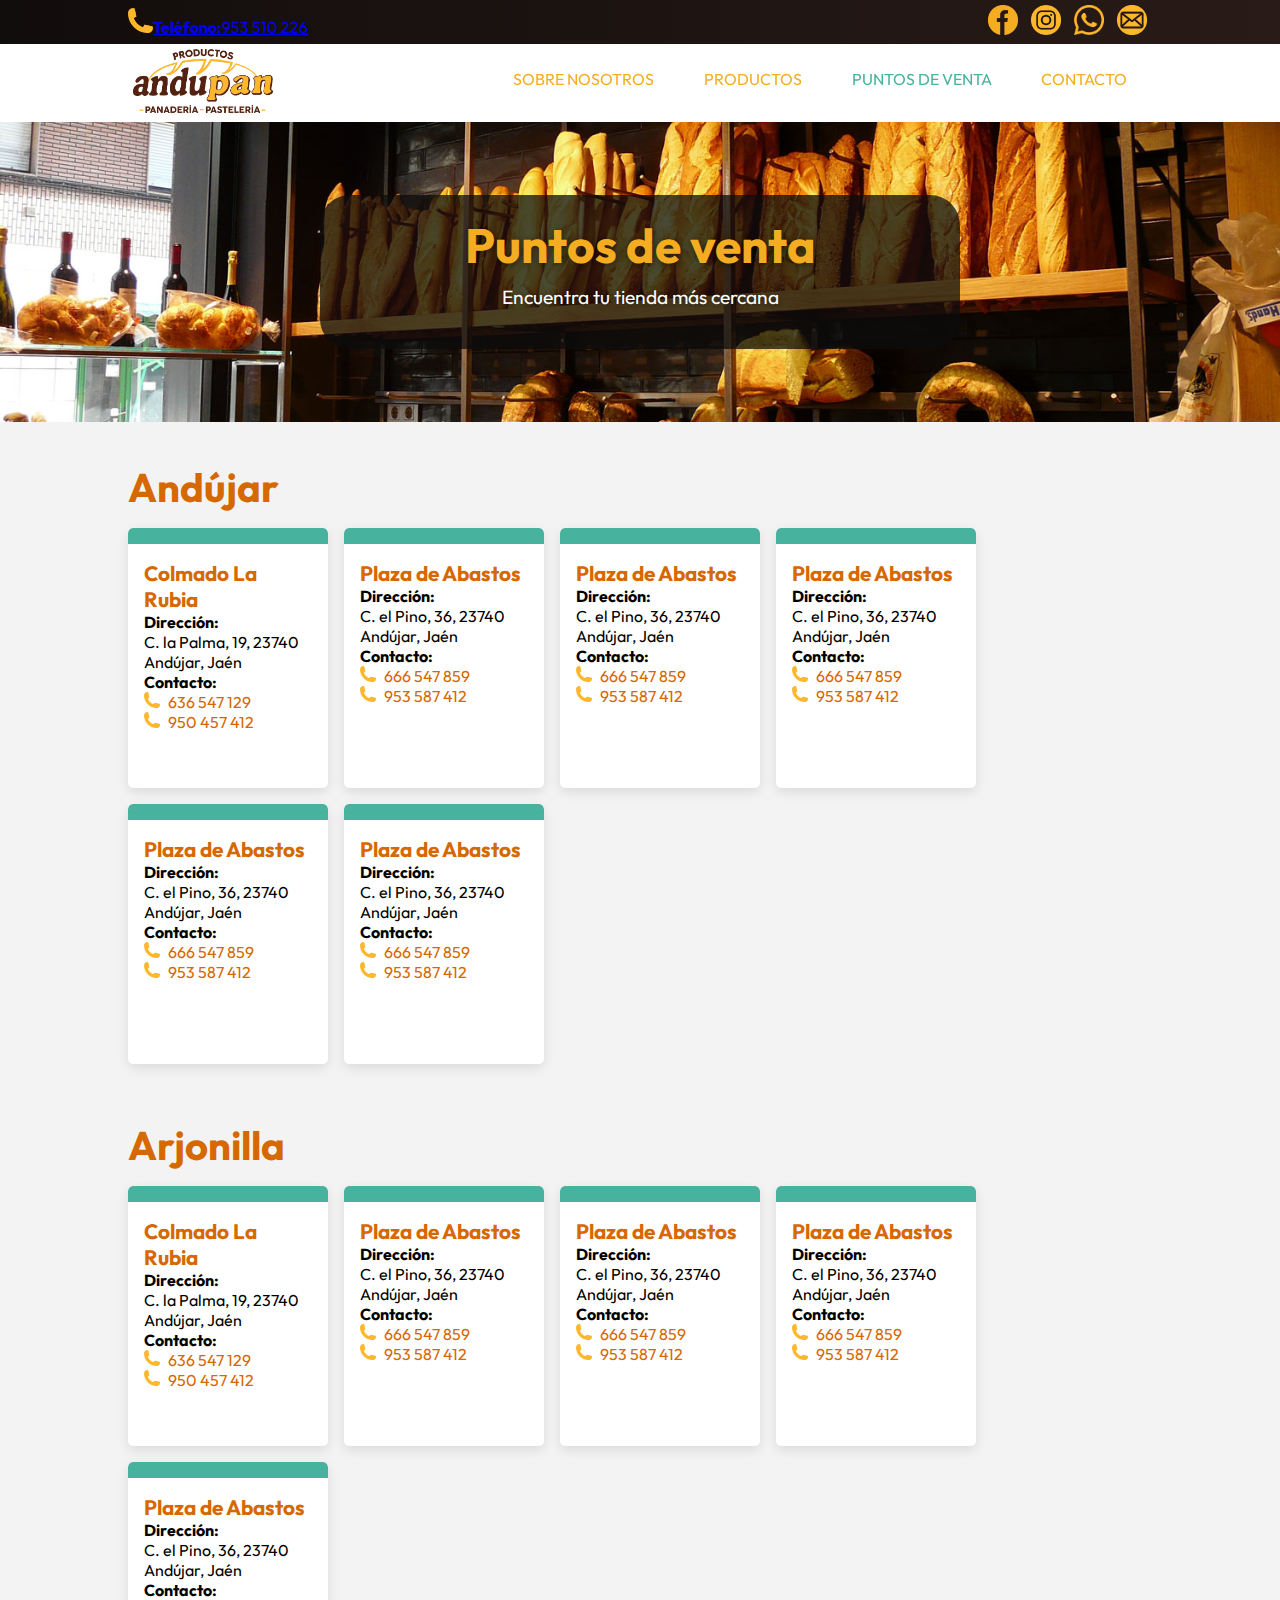
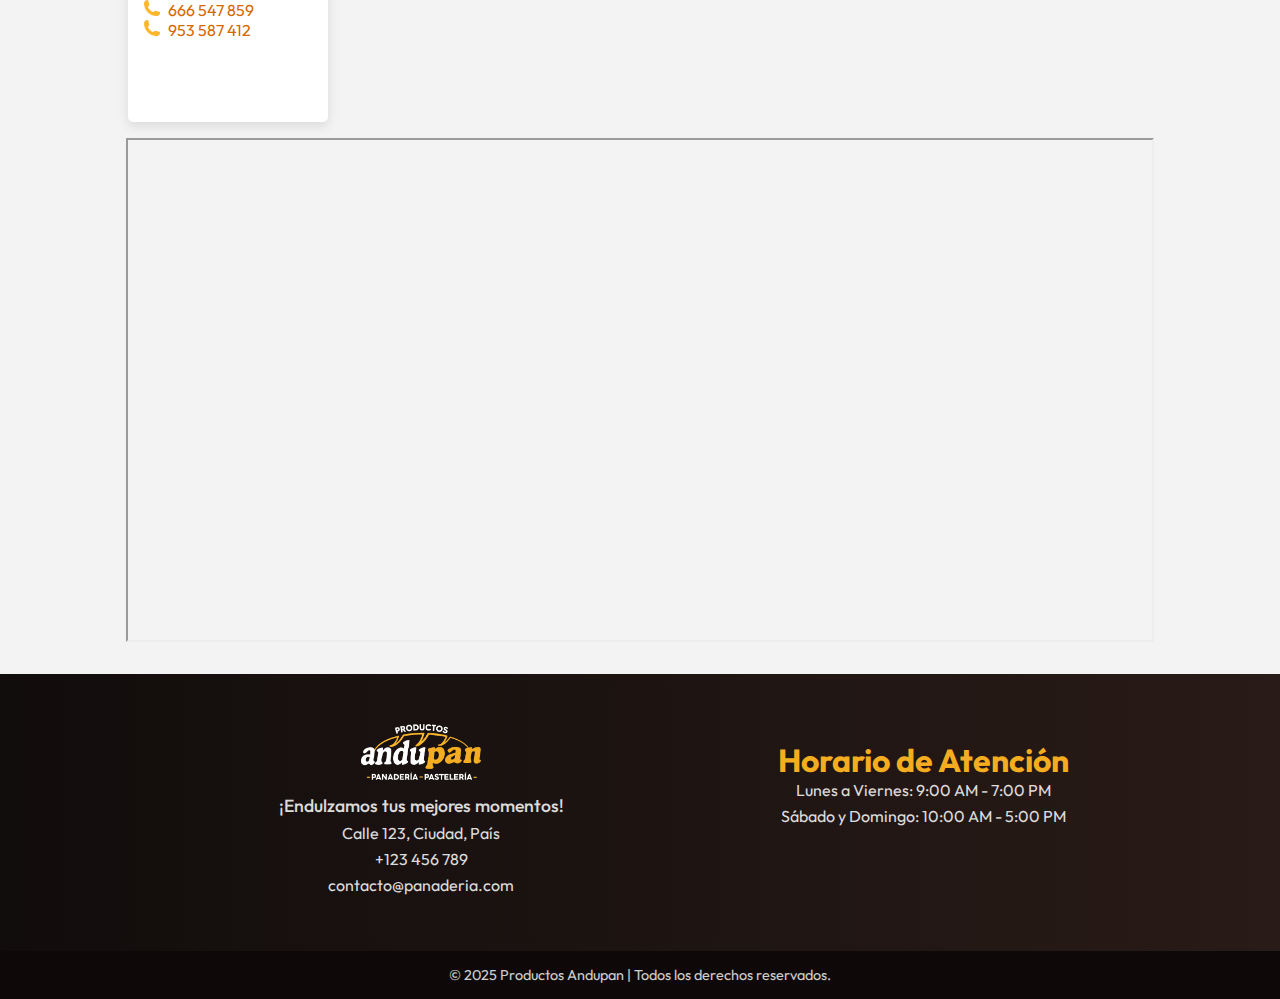
<file: puntos-venta.html>
<!DOCTYPE html>
<html lang="es">
<head>
    <meta charset="UTF-8">
    <meta name="viewport" content="width=device-width, initial-scale=1.0">
    <title>Productos Andupan. Puntos de venta</title>
    <link rel="stylesheet" href="styles/headerfooter.css">
    <link rel="stylesheet" href="styles/puntos_venta.css">
    <link rel="shortcut icon" href="images/ico.png" />
    <link rel="preconnect" href="https://fonts.googleapis.com">
    <link rel="preconnect" href="https://fonts.gstatic.com" crossorigin>
    <link href="https://fonts.googleapis.com/css2?family=Lobster&family=Outfit:wght@100..900&display=swap"
        rel="stylesheet">

</head>
<body>


<section class="hcontacto">
    <div class="htelefono" href="tel:+34953510226">
        <a aria-label="Llamar por teléfono" href="tel:+34 953 51 02 26"><img src="images/tlf.png" alt=""><strong>Teléfono:</strong>953 510 226</a>
    </div>

    <div class="hredes">
        <a aria-label="Facebook de Productos Andupan" href="https://www.facebook.com/profile.php?id=61559872355548"><img src="images/iconoafce.png" alt=""></a>
        <a aria-label="Instagram de Productos Andupan" href="https://www.instagram.com/productosandupan/?hl=es"><img src="images/iconoinsta.png" alt=""></a>
        <a aria-label="WhatsApp de Productos Andupan" href="https://wa.me/15551234567"><img src="images/iconowhatsapp.png" alt=""></a>
        <a aria-label="Enviar correo electrónico de Productos Andupan" href="mailto:info@productosandupan.com"><img src="images/iconocorreo.png" alt=""></a>
    </div>
</section>  

<header class="hheader">
    <a href="index.html"><img src="images/iconoprincipal.png"></a>

    <nav>
        <ul>
            <li><a href="sobrenosotros.html">Sobre nosotros</a> </li>
            <li><a href="productos.html">Productos</a></li>
            <li><a href="puntos-venta.html" id="focus">Puntos de venta</a></li>
            <li><a href="contacto.html">Contacto</a></li>
        </ul>
    </nav>
</header>

<main>

        <section class="banner">
        <div class="banner-content">
            <h1>Puntos de venta</h1>
            <p>Encuentra tu tienda más cercana</p>
        </div>
    </section>

<h2>Andújar</h2>

<div class="puntos-venta">

    <div class="tarjeta">
        <div class="color"><img src="images/tienda.png"></div>

        <div class="info">
            <strong class="nombre">Colmado La Rubia</strong><br>
            <strong>Dirección:</strong>
            <p class="direccion">C. la Palma, 19, 23740</p>
            <p class="poblacion">Andújar, Jaén</p>
            <strong>Contacto:</strong>
            <p class="tlf"><img alt="" src="images/tlf.png">636 547 129</p>
            <p class="tlf"><img alt="" src="images/tlf.png">950 457 412</p>
        </div>
    </div>

        <div class="tarjeta">
        <div class="color"><img src="images/tienda.png"></div>

        <div class="info">
            <strong class="nombre">Plaza de Abastos</strong><br>
            <strong>Dirección:</strong>
            <p class="direccion">C. el Pino, 36, 23740</p>
            <p class="poblacion">Andújar, Jaén</p>
            <strong>Contacto:</strong>
            <p class="tlf"><img alt="" src="images/tlf.png">666 547 859</p>
            <p class="tlf"><img alt="" src="images/tlf.png">953 587 412</p>
        </div>
    </div>

        <div class="tarjeta">
        <div class="color"><img src="images/tienda.png"></div>

        <div class="info">
            <strong class="nombre">Plaza de Abastos</strong><br>
            <strong>Dirección:</strong>
            <p class="direccion">C. el Pino, 36, 23740</p>
            <p class="poblacion">Andújar, Jaén</p>
            <strong>Contacto:</strong>
            <p class="tlf"><img alt="" src="images/tlf.png">666 547 859</p>
            <p class="tlf"><img alt="" src="images/tlf.png">953 587 412</p>
        </div>
    </div>

        <div class="tarjeta">
        <div class="color"><img src="images/tienda.png"></div>

        <div class="info">
            <strong class="nombre">Plaza de Abastos</strong><br>
            <strong>Dirección:</strong>
            <p class="direccion">C. el Pino, 36, 23740</p>
            <p class="poblacion">Andújar, Jaén</p>
            <strong>Contacto:</strong>
            <p class="tlf"><img alt="" src="images/tlf.png">666 547 859</p>
            <p class="tlf"><img alt="" src="images/tlf.png">953 587 412</p>
        </div>
    </div>

        <div class="tarjeta">
        <div class="color"><img src="images/tienda.png"></div>

        <div class="info">
            <strong class="nombre">Plaza de Abastos</strong><br>
            <strong>Dirección:</strong>
            <p class="direccion">C. el Pino, 36, 23740</p>
            <p class="poblacion">Andújar, Jaén</p>
            <strong>Contacto:</strong>
            <p class="tlf"><img alt="" src="images/tlf.png">666 547 859</p>
            <p class="tlf"><img alt="" src="images/tlf.png">953 587 412</p>
        </div>
    </div>

        <div class="tarjeta">
        <div class="color"><img src="images/tienda.png"></div>

        <div class="info">
            <strong class="nombre">Plaza de Abastos</strong><br>
            <strong>Dirección:</strong>
            <p class="direccion">C. el Pino, 36, 23740</p>
            <p class="poblacion">Andújar, Jaén</p>
            <strong>Contacto:</strong>
            <p class="tlf"><img alt="" src="images/tlf.png">666 547 859</p>
            <p class="tlf"><img alt="" src="images/tlf.png">953 587 412</p>
        </div>
    </div>

</div>

<h2>Arjonilla</h2>

<div class="puntos-venta">

    <div class="tarjeta">
        <div class="color"><img src="images/tienda.png"></div>

        <div class="info">
            <strong class="nombre">Colmado La Rubia</strong><br>
            <strong>Dirección:</strong>
            <p class="direccion">C. la Palma, 19, 23740</p>
            <p class="poblacion">Andújar, Jaén</p>
            <strong>Contacto:</strong>
            <p class="tlf"><img alt="" src="images/tlf.png">636 547 129</p>
            <p class="tlf"><img alt="" src="images/tlf.png">950 457 412</p>
        </div>
    </div>

    <div class="tarjeta">
        <div class="color"><img src="images/tienda.png"></div>

        <div class="info">
            <strong class="nombre">Plaza de Abastos</strong><br>
            <strong>Dirección:</strong>
            <p class="direccion">C. el Pino, 36, 23740</p>
            <p class="poblacion">Andújar, Jaén</p>
            <strong>Contacto:</strong>
            <p class="tlf"><img alt="" src="images/tlf.png">666 547 859</p>
            <p class="tlf"><img alt="" src="images/tlf.png">953 587 412</p>
        </div>
    </div>

        <div class="tarjeta">
        <div class="color"><img src="images/tienda.png"></div>

        <div class="info">
            <strong class="nombre">Plaza de Abastos</strong><br>
            <strong>Dirección:</strong>
            <p class="direccion">C. el Pino, 36, 23740</p>
            <p class="poblacion">Andújar, Jaén</p>
            <strong>Contacto:</strong>
            <p class="tlf"><img alt="" src="images/tlf.png">666 547 859</p>
            <p class="tlf"><img alt="" src="images/tlf.png">953 587 412</p>
        </div>
    </div>

        <div class="tarjeta">
        <div class="color"><img src="images/tienda.png"></div>

        <div class="info">
            <strong class="nombre">Plaza de Abastos</strong><br>
            <strong>Dirección:</strong>
            <p class="direccion">C. el Pino, 36, 23740</p>
            <p class="poblacion">Andújar, Jaén</p>
            <strong>Contacto:</strong>
            <p class="tlf"><img alt="" src="images/tlf.png">666 547 859</p>
            <p class="tlf"><img alt="" src="images/tlf.png">953 587 412</p>
        </div>
    </div>

        <div class="tarjeta">
        <div class="color"><img src="images/tienda.png"></div>

        <div class="info">
            <strong class="nombre">Plaza de Abastos</strong><br>
            <strong>Dirección:</strong>
            <p class="direccion">C. el Pino, 36, 23740</p>
            <p class="poblacion">Andújar, Jaén</p>
            <strong>Contacto:</strong>
            <p class="tlf"><img alt="" src="images/tlf.png">666 547 859</p>
            <p class="tlf"><img alt="" src="images/tlf.png">953 587 412</p>
        </div>
    </div>


</div>

    
<iframe src="https://www.google.com/maps/d/u/0/embed?mid=1I7JSFV5x4bud9gDTZ7JlfUYQA5_QYD4&ehbc=2E312F&noprof=1"></iframe>


</main>

<footer class="footer">


    <div class="footer-content">
        
        <div class="footer-col">
            <img src="images/logofondooscuro.png" class="footer-logo">
            <p class="slogan">¡Endulzamos tus mejores momentos!</p>
            <p><i class="fas fa-map-marker-alt"></i> Calle 123, Ciudad, País</p>
            <p><i class="fas fa-phone"></i> +123 456 789</p>
            <p><i class="fas fa-envelope"></i> 
                <a href="mailto:contacto@panaderia.com">contacto@panaderia.com</a>
            </p>
        </div>

        <div class="footer-col">
            <h4>Horario de Atención</h4>
            <p>Lunes a Viernes: 9:00 AM - 7:00 PM</p>
            <p>Sábado y Domingo: 10:00 AM - 5:00 PM</p>
        </div>


    </div>

    <div class="footer-bottom">
        <p>&copy; 2025 Productos Andupan | Todos los derechos reservados.</p>
    </div>

</footer>


</body>
</html>
</file>
<file: styles/headerfooter.css>
*{
    font-family:'Outfit', sans-serif;
    margin: 0;
}

header {
    margin: 0;
    width: 100vw;
    background: #ffffff;
    display: flex;
    flex-direction: column;
    justify-content: space-between;
    color: white;
    text-align: center;
}

.hheader {
    position: sticky;
    top: 0;
    width: 100%;
    background-color: rgba(255, 255, 255, 0.904);
    display: flex;
    flex-direction: row;
    justify-content: space-between;
    box-shadow: 0 2px 1 rgba(0, 0, 0, 0.712);
    z-index: 150;
}

.hheader a{
    padding-left: 10%;
    white-space: nowrap;
    align-items: center;
    align-content: center;
    margin: 0.3em;
}

.hheader a img{
    height: 4em;
    width: auto;
    align-items: center;
    align-content: center;

}

.hheader nav{
    padding-right: 10%;
    margin: 0;
}

.hheader nav ul {
    list-style: none;
    display: flex;
    align-items: center;
    align-content: center;
}

.hheader nav ul li {
    display: flex;
}


.hheader nav ul li a {
    padding: 20px;
    color: #F4AD21;
    text-decoration: none;
    border-radius: 10px;
    align-items: center;
    font-family: 'Outfit', sans-serif;
    text-transform: uppercase;
    font-size: 1em;
    white-space: nowrap;
}


.hcontacto{
    width: 100%;
    background:linear-gradient(90deg,#110d0c, #291b17);
    display: flex;
    justify-content: space-between;
    align-items: center;
    color: white;
}

.htelefono{
    display: flex;
    padding-left: 10%;
    align-items: center;
}

.htelefono img{
    height: 25px;
}

.htelefono p{
    margin: 5px;
}

.htelefono p strong{
    margin: 5px;
}

.hredes{
        padding-right: 10%;
}
.hredes a img{
    width: 30px;
    cursor: pointer;
    margin-left: 1em;
    margin: 5px;
    
}

.hredes a img:hover{
    animation: vibrar 0.5s linear infinite;
    scale: 1.1
}

nav ul li a:hover{
    color: #74230a;
}

.footer {
    background: linear-gradient(90deg, #110d0c, #291b17);
    color: white;
    width: 100%;
    padding-top: 20px;
    font-family: 'Outfit', sans-serif;

}

.footer-content {
    display: flex;
    justify-content:space-between;
    padding: 30px;
    gap: 40px;
    flex-wrap: wrap;
    margin-left: 10%;
    margin-right: 10%;
}


.footer-col {
    padding-left: 4em;
    flex: 1;
    width: fit-content;
    text-align: center;

}

.footer-col h3 {
    color: #F4AD21;
    margin-bottom: 10px;
}

.footer-col p,
.footer-col li {
    opacity: 0.85;
    margin-bottom: 6px;
}

.footer-col ul {
    list-style: none;
    padding-left: 0;
}

.footer-col a {
    color: white;
    text-decoration: none;
}

.footer-col a:hover {
    color: #F4AD21;
}


.footer-logo {
    width: 120px;
    margin-bottom: 10px;
}

.slogan {
    font-size: 1.1em;
    margin-bottom: 15px;
    font-weight: 500;
}

.footer-bottom {
    width: 100%;
    text-align: center;
    background: #0e0908;
    padding: 15px 0;
    margin-top: 20px;
}

.footer-bottom p {
    margin: 0;
    font-size: 0.9em;
    opacity: 0.8;
}





@keyframes vibrar {

    33%{
        transform: rotate(7deg);
    }

    66%{
        transform: rotate(-7deg);
    }

    
}
</file>
<file: styles/puntos_venta.css>
main{
    display: flex;
    flex-direction: column;
    align-items: center;
    margin: 0;
    padding: 0;
    background-color: rgb(243, 243, 243);
}

#focus{
    color: #47B29E;
}

.puntos-venta{
    display: flex;
    flex-wrap: wrap;
    gap: 1em;
    margin: 1em;
    width: 80%;
}

.tarjeta {
    flex: 1 1 300px;
    max-width: 200px;
    height: 260px;
    background-color: #fff;
    box-shadow: 0 4px 12px rgba(0, 0, 0, 0.1);
    border-radius: 5px;
    overflow: hidden;
    transition: transform 0.3s ease-out, box-shadow 0.3s ease-out;
}

.tarjeta:hover .color{
    height: 4em;
}

.tarjeta:hover .color img{
    display: flex;
    transition: 2s linear;
}

.color{
    display: flex;
    border-top-left-radius: 5px;
    border-top-right-radius: 5px;
    height: 1em;
    width: 100%;
    background-color: #47B29E ;
    transition: 0.1s ease-in;
    align-items: center;
    justify-content: center;
    overflow: hidden;
}

.color img{
    display: none;
    width: 100%;
}

.info{
    margin: 1em;
}

.tlf{
    color: #d66800;
}

.tlf img{
    width: 1em;
    height: auto;
    margin-right: 0.5em;
}

.nombre{
    color: #d66800;
    font-size: 1.3em;
}

.banner {
    position: relative;
    height: 300px;
    width: 100vw;
    overflow: hidden;
    display: flex;
    align-items: center;
    justify-content: center;
    background-color: #542211;
}

.banner::before {
    content: "";
    position: absolute;
    top: 0;
    left: 0;
    width: 100%;
    height: 100%;
    background-image: url("/images/banner/Estanteria-mostrador-pan-casadiella-y-cafe.jpg");
    background-size: cover;
    background-position: center;
    transition: 2s ease-in-out;
}

.banner:hover::before {
    transform: scale(1.05);
    filter: blur(5px);
}

.banner-content {
    position: relative;
    text-align: center;
    color: white;
    z-index: 10;
    min-width: 600px;
    padding: 20px;
    background-color: #0c0c0cbe;
    border-radius: 30px;
}

.banner-content h1 {
    font-size: 3rem;
    margin-bottom: 10px;
    text-shadow: 1px 1px 6px rgba(0,0,0,0.5);
    color: #F4AD21;
}

.banner-content p {
    font-size: 1.2rem;
    margin-bottom: 20px;
    text-shadow: 1px 1px 4px rgba(0,0,0,0.4);
}


.banner2{
    position: relative;
    height: 350px;
    width: 100%;
    background-color:#47B29E;
}

.banner2 img {
    width: 100%;
    height: 100%;
    object-fit: cover;
    object-position: center;
}

iframe{
    width: 70%;
    height: 500px;
    margin-bottom: 2em;
}

h2{
    margin-top: 1em;
    width: 80%;
    color:#d66800;
    font-size: 2.5em;
}

h4{
    color:#F4AD21;
    margin: 0em;
    margin-top: 0.5em;
    font-size: 2em;
}

iframe{
    width: 80%;
}



@media (max-width: 768px) {
    .banner-content {
        min-width: 300px;
        padding: 15px;
    }

    .banner-content h1 {
        font-size: 2rem;
    }

    .banner-content p {
        font-size: 1rem;
    }

    .puntos-venta {
        flex-direction: column;
        align-items: center;
    }

    .tarjeta {
        width: 100%;
        max-width: 90%;
        margin: 0;
    }

    .tarjeta:hover .color img{
        width: 100%;
    }

    iframe {
        width: 90%;
        height: 300px;
    }
}
</file>
